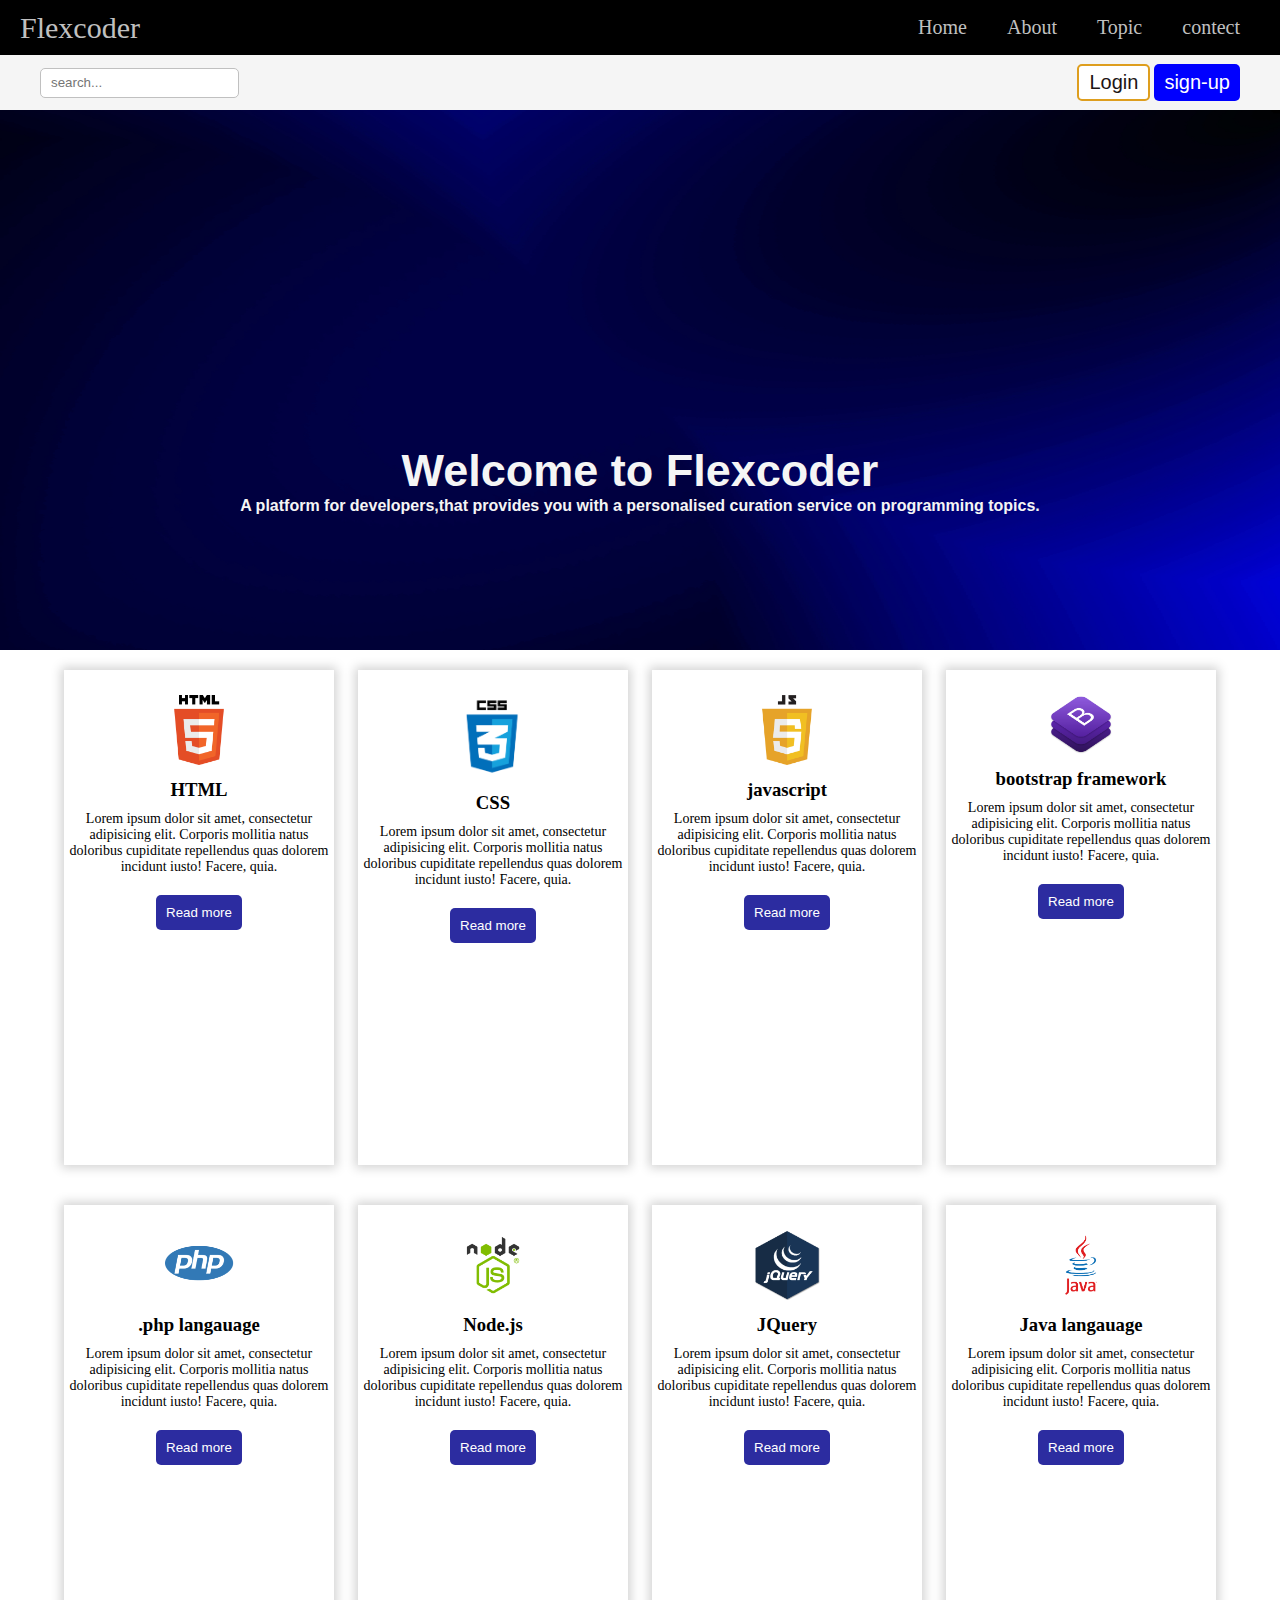
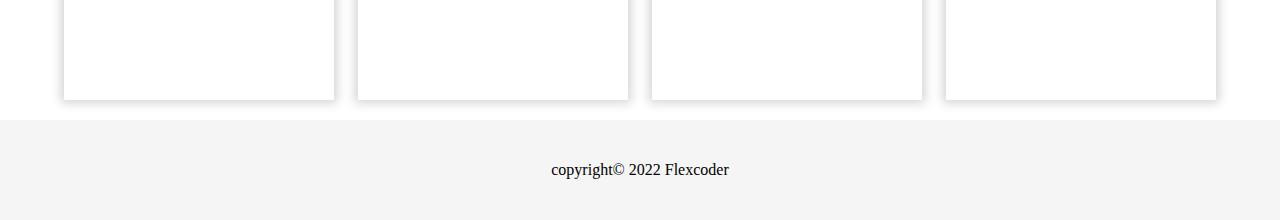
<file: index.html>
<!DOCTYPE html>
<html lang="en">

<head>
    <meta charset="UTF-8">
    <meta http-equiv="X-UA-Compatible" content="IE=edge">
    <meta name="viewport" content="width=device-width, initial-scale=1.0">
    <title>Flexcoder</title>
   <link rel="stylesheet" href="style_index.css">
   <link rel="stylesheet" href="resposive.css">
</head>

<body>

    <header>
        <div class="logo">
            Flexcoder
        </div>
        <ul>
            <li><a class="nav-li" href="signup.html">Home</a></li>
            <li><a class="nav-li" href="#">About</a></li>
            <li><a class="nav-li" href="#">Topic</a>
                <div class="drop-items">
                <ul>
                    <li class="drop-li"><a href="#">web development</a></li>
                    <li class="drop-li"><a href="#">software development</a></li>
                    <li class="drop-li"><a href="#">Data science</a></li>
                    <li class="drop-li"><a href="#">machine learning</a></li>
                </ul>
            </div>
            </li>
            <li><a id="text-contect"class="nav-li" href="#">contect</a></li>
        </ul>
    </header>
    <div class="login">
        <form><input type="text" placeholder="search..."></form>
        <div class="btn-container">
            <button class="btn1"><a href="login_page.html">Login</a></button>
            <button class="btn2"><a href="signup.html">sign-up</a></button>
        </div>

    </div>
    <div class="main_container">
        <div class="container">
            <span class="wel">
                <h2>Welcome to Flexcoder</h2>
                <p>A platform for developers,that provides you with a personalised curation service on programming
                    topics. </p>
            </span>

        </div>
        <div class="container1">
            <div class="container-items">
                <img src="photos/html (2).png" alt="logo">
                <h3>HTML</h3>
                <p>Lorem ipsum dolor sit amet, consectetur adipisicing elit. Corporis mollitia natus doloribus
                    cupiditate repellendus quas dolorem incidunt iusto! Facere, quia.</p>
                <button>Read more</button>
            </div>
            <div class="container-items">
                <img src="photos/html (1).png" alt="logo">
                <h3>CSS</h3>
                <p>Lorem ipsum dolor sit amet, consectetur adipisicing elit. Corporis mollitia natus doloribus
                    cupiditate repellendus quas dolorem incidunt iusto! Facere, quia.</p>
                <button>Read more</button>
            </div>
            <div class="container-items">
                <img src="photos/html (3).png" alt="logo">
                <h3>javascript</h3>
                <p>Lorem ipsum dolor sit amet, consectetur adipisicing elit. Corporis mollitia natus doloribus
                    cupiditate repellendus quas dolorem incidunt iusto! Facere, quia.</p>
                <button>Read more</button>
            </div>
            <div class="container-items">
                <img src="photos/html9.png" alt="logo">
                <h3>bootstrap framework</h3>
                <p>Lorem ipsum dolor sit amet, consectetur adipisicing elit. Corporis mollitia natus doloribus
                    cupiditate repellendus quas dolorem incidunt iusto! Facere, quia.</p>
                <button>Read more</button>
            </div>
            <div class="container-items">
                <img src="photos/html8.png" alt="logo">
                <h3>.php langauage</h3>
                <p>Lorem ipsum dolor sit amet, consectetur adipisicing elit. Corporis mollitia natus doloribus
                    cupiditate repellendus quas dolorem incidunt iusto! Facere, quia.</p>
                <button>Read more</button>
            </div>
            <div class="container-items">
                <img src="photos/html (4).png" alt="logo">
                <h3>Node.js</h3>
                <p>Lorem ipsum dolor sit amet, consectetur adipisicing elit. Corporis mollitia natus doloribus
                    cupiditate repellendus quas dolorem incidunt iusto! Facere, quia.</p>
                <button>Read more</button>
            </div>
            <div class="container-items">
                <img src="photos/html (7).png" alt="logo">
                <h3>JQuery</h3>
                <p>Lorem ipsum dolor sit amet, consectetur adipisicing elit. Corporis mollitia natus doloribus
                    cupiditate repellendus quas dolorem incidunt iusto! Facere, quia.</p>
                <button>Read more</button>
            </div>
            <div class="container-items">
                <img src="photos/javalogo.png" alt="logo">
                <h3>Java langauage</h3>
                <p>Lorem ipsum dolor sit amet, consectetur adipisicing elit. Corporis mollitia natus doloribus
                    cupiditate repellendus quas dolorem incidunt iusto! Facere, quia.</p>
                <button>Read more</button>
            </div>

        </div>
    </div>
    <footer>
        <div class="copy">
            copyright&copy; 2022 Flexcoder
        </div>
    </footer>

</body>

</html>
</file>
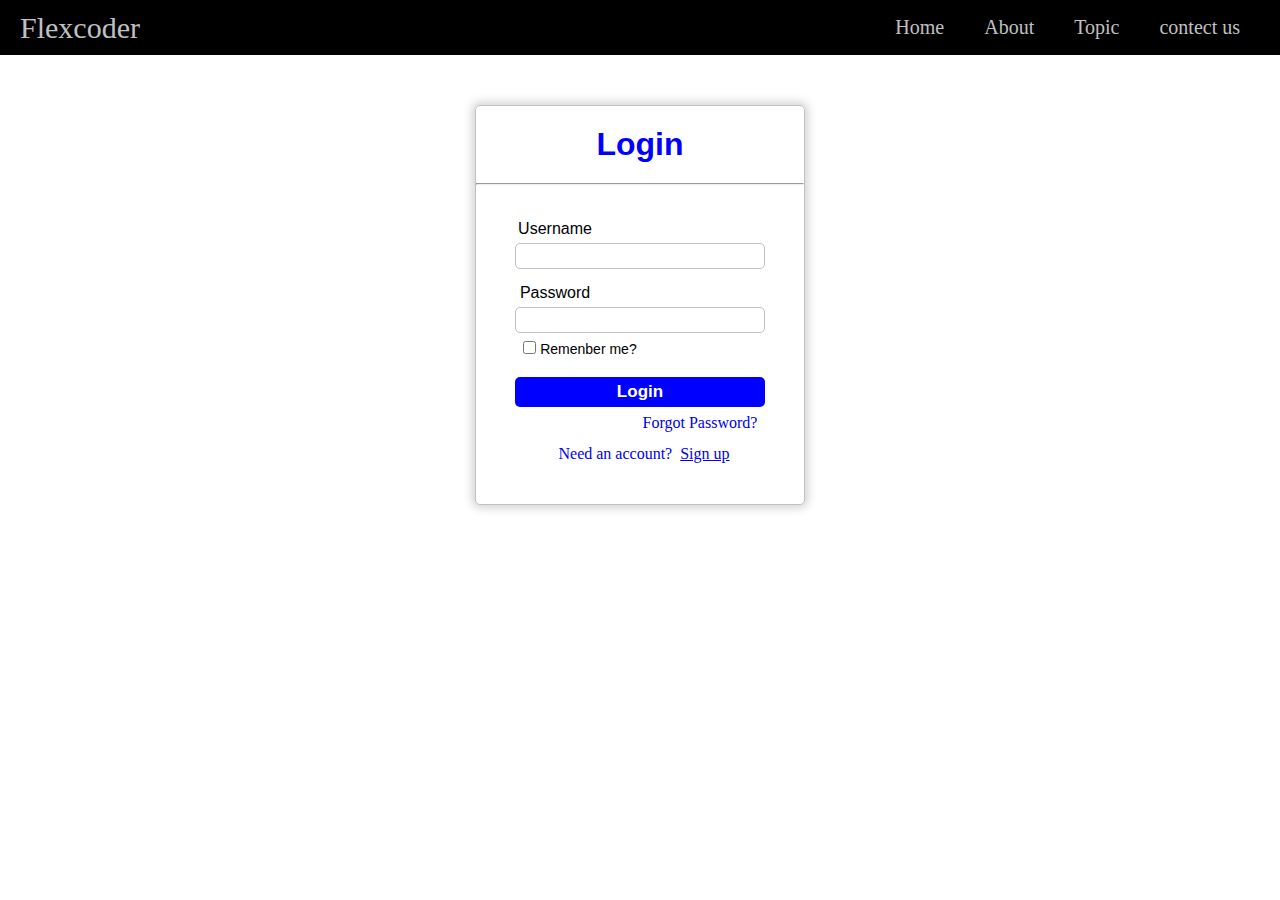
<file: login_page.html>
<!DOCTYPE html>
<html lang="en">

<head>
    <meta charset="UTF-8">
    <meta http-equiv="X-UA-Compatible" content="IE=edge">
    <meta name="viewport" content="width=device-width, initial-scale=1.0">
    <title>Login</title>
    <link rel="stylesheet" href="style_login.css">
</head>

<body>
    <header>
        <div class="logo">
            Flexcoder
        </div>
        <ul>
            <li><a class="nav-li" href="signup.html">Home</a></li>
            <li><a class="nav-li" href="#">About</a></li>
            <li><a class="nav-li" href="#">Topic</a></li>
            <li><a class="nav-li" href="#">contect us</a></li>
        </ul>
    </header>
    <div class="loginpage">
        <div class="container">
            <h1>Login</h1>
            <hr style="color:silver;">
            <form action="">
                <label for="user">Username</label>
                <input type="text">
                <label for="psw">Password</label>

                <input type="password">
            </form>
            <div class="form-rem"> <input type="checkbox">
                <label>Remenber me?</label>
            </div>

            <button class="btn"><a href="#">Login</a></button>
            <p><a class="forgot" href="#">Forgot Password?</a></p>
            <div class="signup">
                <p><a class="account" href="#">Need an account?</a></p>
                <a href="signup.html">Sign up</a>

            </div>

        </div>
    </div>

</body>

</html>
</file>
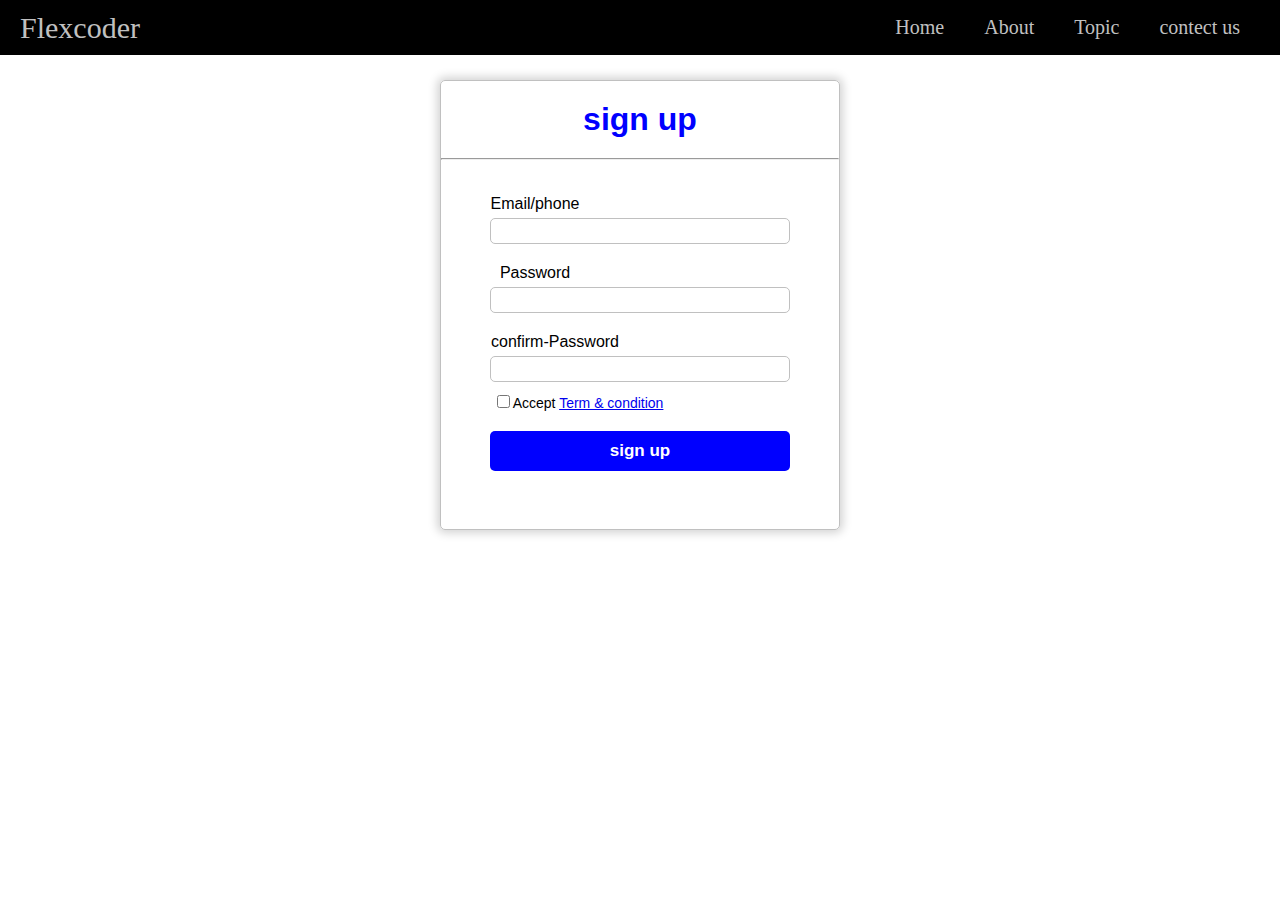
<file: signup.html>
<!DOCTYPE html>
<html lang="en">

<head>
    <meta charset="UTF-8">
    <meta http-equiv="X-UA-Compatible" content="IE=edge">
    <meta name="viewport" content="width=device-width, initial-scale=1.0">
    <title>Login</title>
    <link rel="stylesheet" href="signup.css">
</head>

<body>
    <header>
        <div class="logo">
            Flexcoder
        </div>
        <ul>
            <li><a class="nav-li" href="signup.html">Home</a></li>
            <li><a class="nav-li" href="#">About</a></li>
            <li><a class="nav-li" href="#">Topic</a></li>
            <li><a class="nav-li" href="#">contect us</a></li>
        </ul>
    </header>
    <div class="loginpage">
        <div class="container">
            <h1>sign up</h1>
            <hr style="color:silver;">
           
                <form action="" class="form">
                    <label class="ep">Email/phone</label>
                         <input type="text">
                    <label class="ep">Password</label>
                    <input type="password">
                    <label for="">confirm-Password</label>
                    <input type="password">
                </form>
         
    
            <div class="form-rem"> <input type="checkbox">
                <label>Accept <a href="#">Term & condition</a></label>
            </div>

            <button class="btn"><a href="#">sign up</a></button>
        

        </div>
    </div>

</body>

</html>
</file>
<file: style_index.css>
* {
    margin: 0px;
    padding: 0px;
    box-sizing: border-box;

}



header {
    background-color: black;
    height: 55px;
    color: silver;
    display: flex;
    justify-content: space-between;
    align-items: center;
    box-sizing: border-box;
    position: sticky;
    top: 0px;
    z-index: 1;
}

.logo {
    font-size: 30px;
    padding-left: 20px;
}

ul {
    list-style-type: none;
    display: flex;


}


.nav-li {
    color: silver;
    font-size: 20px;
    padding-right: 40px;
    text-decoration: none;

}

.nav-li:hover {
    text-decoration: underline;
    color: white;
}

.nav-li:active {
    color: white;
}
.drop-items{
    display: none;
    
}
.nav-li:hover .drop-item{
    display: block;
    position: absoloute;
}

.login {
    background-color: whitesmoke;
    height: 55px;
    display: flex;
    box-sizing: border-box;
    justify-content: space-between;
    line-height: 80%;
    align-items: center;
}

.login input {
    height: 30px;
    margin: 0px 40px;
    padding: 0px 10px;
    border: 1px solid silver;
    border-radius: 5px;
}

.btn1 {
    height: 37px;
    border-radius: 5px;
    border: 2px solid rgb(222, 158, 30);
    background-color: white;
}

.btn1:hover {
    background-color: red;
    cursor: pointer;

}

.btn1 a {
    padding: 12px 10px;
    color: rgb(29, 20, 20);
    font-size: 20px;
    font-weight: 400;
    /* font-family: Arial, Helvetica, sans-serif; */
    text-decoration: none;

}

.btn1 a:hover {
    color: white;
    font-weight: 500;

}


.btn2 {
    height: 37px;
    border-radius: 5px;
    border-style: none;
    /* border: 2px solid rgb(222, 158, 30); */
    background-color: blue;

    font-family: Arial, Helvetica, sans-serif;
    margin: 0px 40px 0px 0px;
}

.btn2:hover {
    background-color: rgb(9, 26, 138);
}


.btn2 a {
    padding: 12px 10px;
    color: rgb(29, 20, 20);
    font-size: 20px;
    font-weight: 400;
    /* font-family: serif; */
    color: white;
    text-decoration: none;


}

.container {
    height:60vh;
    width: 100vw;
    background-image: url("photos/back\ \(1\).jpg");
    background-repeat: no-repeat;
    background-size: 100% 100%;
    animation-name: myanmi;
    animation-duration: 15s;
    animation-timing-function: linear;
    animation-iteration-count: infinite;
    display: flex;
    justify-content: center;
    align-items: center;
    color: whitesmoke;
    font-size: 20px;


}

@keyframes myanmi {
    0% {
        background-image: url("photos/back\ \(1\).jpg");
    }

    35% {
        background-image: url("photos/11.jpg");
    }

    75% {
        background-image: url("photos/12.jpg");
    }
}

.wel {
    position: relative;
    top: 100px;
    text-align: center;
    font-family: sans-serif;
    font-size: 30px;

}

.wel p {
    font-size: 16px;
    font-weight: bold;
}


.container1 {

    width: 1176px;
    margin: auto;
    display: flex;
    flex-wrap: wrap;
    justify-content: space-around;
}

/* .container1 h3{
    text-align: center;
} */

.container-items {
    width: 200px;
    /* border: 1px solid black; */
    margin: 20px 0px;
    flex-basis: 23%;
    text-align: center;
    box-shadow: 0px 0px 10px 3px lightgrey;
    padding: 25px 0px;
}

.container-items img {
    width: 70px;

}

.container-items h3 {
    padding: 10px 0px;
}

.container-items p {
    font-size: 14px;
}

.container-items button {
    padding: 10px;
    margin: 20px 0px;
    border-style: none;
    background-color: rgb(44, 44, 160);
    color: white;
    font-weight: 400;
    font-family: sans-serif;
    border-radius: 5px;
}

.container-items:hover {
    background-color: rgb(33, 187, 87);
    color: white;

}

.container-items:hover p {
    font-weight: 400;
    font-size: 15px;
}




footer {
    display: flex;
    background-color: whitesmoke;
    height: 100px;
    justify-content: center;
    align-items: center;
}
</file>
<file: resposive.css>
@media screen and (min-width:600px) and (max-width:1200px) {
    .container1 {
        /* justify-content: space-around; */
        width: 90vw;
    }

}

.container-items {
    margin: 20px 7px;
    /* width: 30vw; */
    height: 55vh;
    overflow: hidden;
}

@media screen and (max-width:600px) {
    .container1 {
        flex-direction: column;
        display: block;
        position: relative;
        left: 120px;


    }

    .container-items {
        width: 50vw;
        height: auto;
    }

    header {
        height: 18vh;
    }

    .logo {
        position: relative;
        left: 30vw;
        bottom: 4vh;
    }

    ul {
        position: relative;
        top: 30px;
        left: -30%;
        
    }
    .nav-li{
        display: flex;
        
    }
    .login{
        display: block;
        height: 15vh;
        
    }
    .login form{
        display: flex;
        justify-content: center;
       
    }
    .login form input{
        margin: 20px 0px 0px 0px;
        width: 80%;
    }

    .btn-container{
        display:flex;
        justify-content: center;
        margin: 20px 0px 20px 50px;
    }
    .btn1{
        margin: 0px 10px 0px -20px;
    }
    
}
</file>
<file: style_login.css>
* {
    margin: 0px;
    padding: 0px;
    box-sizing: border-box;
}
header {
    background-color: black;
    height: 55px;
    color: silver;
    display: flex;
    justify-content: space-between;
    align-items: center;
    box-sizing: border-box;
    position: sticky;
    top: 0px;
    z-index: 1;
}

.logo {
    font-size: 30px;
    padding-left: 20px;
}

ul {
    list-style-type: none;
    display: flex;


}


.nav-li {
    color: silver;
    font-size: 20px;
    padding-right: 40px;
    text-decoration: none;

}

.nav-li:hover {
    text-decoration: underline;
    color: white;
}

.nav-li:active {
    color: white;
}


h1 {
    padding: 10px;
    font-family: sans-serif;
    color: blue;
}

.loginpage {
    width: 1175px;
    height: 500px;
    margin: auto;
    display: flex;
    justify-content: center;
    align-items: center;

}

.container {
    /* background-color: rgb(208, 194, 194); */
    border: 1px solid silver;
    height: 400px;
    width: 330px;
    text-align: center;
    border-radius: 5px;
    box-shadow: 0px 0px 10px 3px lightgray;


}
h1{
    padding: 20px;
}

form {
    margin: 25px 20px;

}

form label {
    font-family: sans-serif;
    position: relative;
    right: 85px;
    top: 10px;
}

form input {
    margin: 15px 0px 5px 0px;
    width: 250px;
    height: 26px;
    border-radius: 5px;
    border: 1px solid silver;
    
}
.form-rem{
    margin: -22px 120px 20px 0px;
    font-family: sans-serif;
    font-size: 14px;
}
.btn{
    width: 250px;
    height: 30px;
    border-radius: 5px;
    border-style: none;
    background-color: blue;
    
    
}
.btn a{
    color: white;
    font-family: sans-serif;
    text-decoration: none;
    font-size: 17px;
    font-weight: 600;
    /* padding: 20px; */
}
.forgot{
    position: relative;
    left: 60px;
    top: 7px;
    text-decoration: none;
}
.signup{
    margin: 20px;
    display:flex;
    justify-content: center;
}
.account{
    text-decoration: none;
    padding: 8px;

    
}
</file>
<file: signup.css>
* {
    margin: 0px;
    padding: 0px;
    box-sizing: border-box;
}
header {
    background-color: black;
    height: 55px;
    color: silver;
    display: flex;
    justify-content: space-between;
    align-items: center;
    box-sizing: border-box;
    position: sticky;
    top: 0px;
    z-index: 1;
}

.logo {
    font-size: 30px;
    padding-left: 20px;
}

ul {
    list-style-type: none;
    display: flex;


}


.nav-li {
    color: silver;
    font-size: 20px;
    padding-right: 40px;
    text-decoration: none;

}

.nav-li:hover {
    text-decoration: underline;
    color: white;
}

.nav-li:active {
    color: white;
}


h1 {
    padding: 10px;
    font-family: sans-serif;
}

.loginpage {
    width: 1175px;
    height: 500px;
    margin: auto;
    display: flex;
    justify-content: center;
    align-items: center;

}

.container {
    /* background-color: rgb(208, 194, 194); */
    border: 1px solid silver;
    height: 450px;
    width: 400px;
    text-align: center;
    border-radius: 5px;
    box-shadow: 0px 0px 10px 3px lightgray;


}
h1{
    padding: 20px;
    color: blue;
    font-family: sans-serif;
}

form {
    margin: 25px 20px;
    text-align:center;

}

.form label {
    font-family: sans-serif;
    position: relative;
    right: 85px;
    top: 10px;
}
.ep{
    margin-right: 40px;
}
form input {
    margin: 15px 0px 10px 0px;
    width: 300px;
    height: 26px;
    border-radius: 5px;
    border: 1px solid silver;
    
}
.form-rem{
    margin: -22px 120px 20px 0px;
    font-family: sans-serif;
    font-size: 14px;
}
.btn{
    width: 300px;
    height: 40px;
    border-radius: 5px;
    border-style: none;
    background-color: blue;
    
    
}
.btn a{
    color: white;
    font-family: sans-serif;
    text-decoration: none;
    font-size: 17px;
    font-weight: 600;
    /* padding: 20px; */
}
</file>
